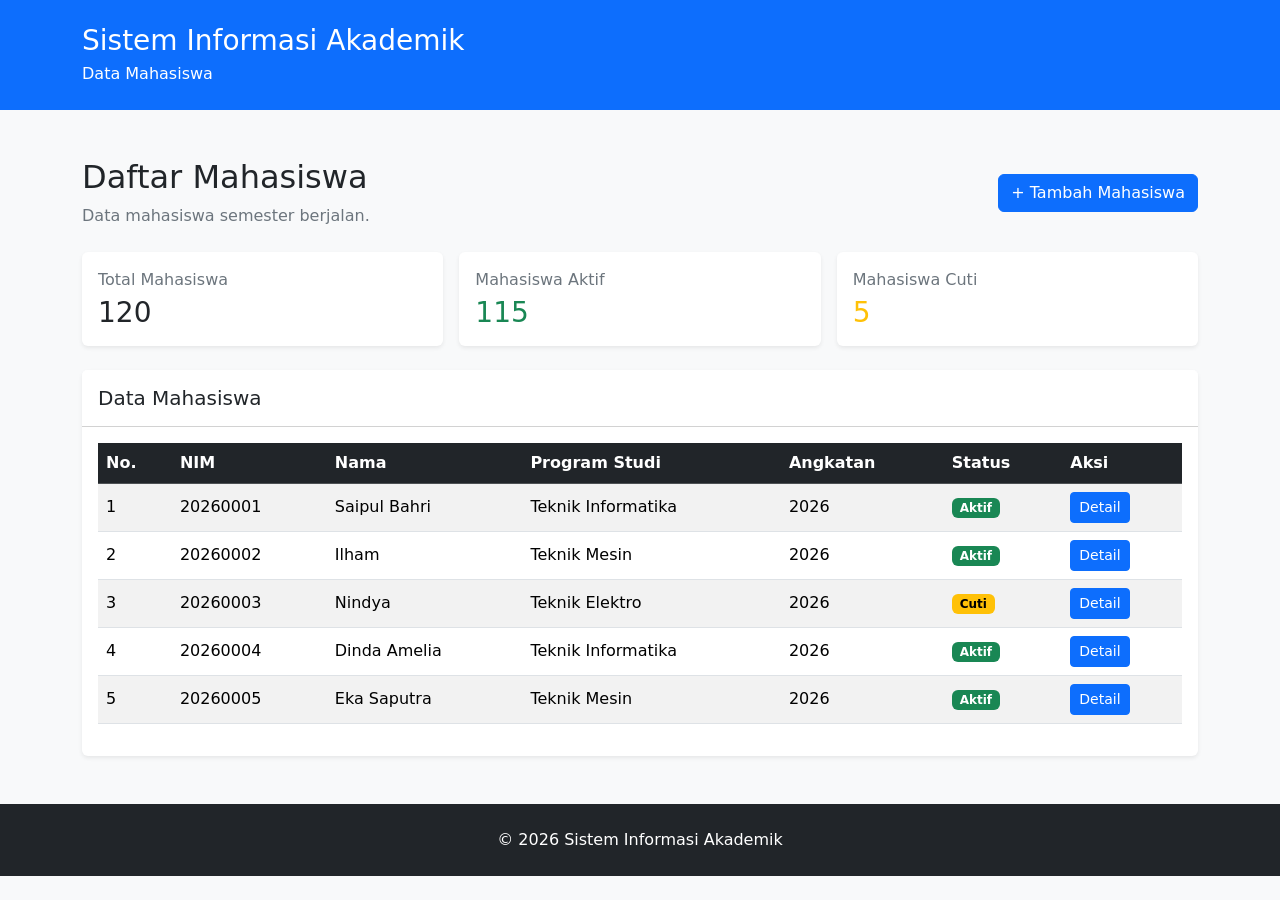
<file: Contoh02/index.html>
<!DOCTYPE html>
<html lang="id">

<head>
    <meta charset="UTF-8">
    <meta name="viewport" content="width=device-width, initial-scale=1.0">

    <title>Data Mahasiswa Bootstrap</title>

    <!-- Bootstrap 5.3.8 -->
    <link href="https://cdn.jsdelivr.net/npm/bootstrap@5.3.8/dist/css/bootstrap.min.css" rel="stylesheet">

    <!-- CSS sendiri -->
    <link rel="stylesheet" href="css/style.css">
</head>

<body class="bg-light">

    <!-- HEADER -->
    <header class="bg-primary text-white py-4">
        <div class="container">
            <h1 class="h3 mb-1">
                Sistem Informasi Akademik
            </h1>

            <p class="mb-0">
                Data Mahasiswa
            </p>
        </div>
    </header>

    <!-- MAIN CONTENT -->
    <main class="container my-5">

        <!-- Judul dan tombol -->
        <div class="row align-items-center mb-4">

            <div class="col-12 col-md-8">
                <h2>
                    Daftar Mahasiswa
                </h2>

                <p class="text-secondary mb-md-0">
                    Data mahasiswa semester berjalan.
                </p>
            </div>

            <div class="col-12 col-md-4 text-md-end mt-3 mt-md-0">
                <button class="btn btn-primary">
                    + Tambah Mahasiswa
                </button>
            </div>

        </div>

        <!-- INFORMASI RINGKAS -->
        <div class="row g-3 mb-4">

            <div class="col-12 col-md-4">
                <div class="card shadow-sm">
                    <div class="card-body">

                        <p class="text-secondary mb-1">
                            Total Mahasiswa
                        </p>

                        <h3 class="mb-0">
                            120
                        </h3>

                    </div>
                </div>
            </div>

            <div class="col-12 col-md-4">
                <div class="card shadow-sm">
                    <div class="card-body">

                        <p class="text-secondary mb-1">
                            Mahasiswa Aktif
                        </p>

                        <h3 class="mb-0 text-success">
                            115
                        </h3>

                    </div>
                </div>
            </div>

            <div class="col-12 col-md-4">
                <div class="card shadow-sm">
                    <div class="card-body">

                        <p class="text-secondary mb-1">
                            Mahasiswa Cuti
                        </p>

                        <h3 class="mb-0 text-warning">
                            5
                        </h3>

                    </div>
                </div>
            </div>

        </div>

        <!-- TABEL -->
        <div class="card shadow-sm">

            <div class="card-header bg-white py-3">
                <h3 class="h5 mb-0">
                    Data Mahasiswa
                </h3>
            </div>

            <div class="card-body">

                <!-- Tabel responsive -->
                <div class="table-responsive">

                    <table class="table table-striped table-hover align-middle">

                        <thead class="table-dark">
                            <tr>
                                <th>No.</th>
                                <th>NIM</th>
                                <th>Nama</th>
                                <th>Program Studi</th>
                                <th>Angkatan</th>
                                <th>Status</th>
                                <th>Aksi</th>
                            </tr>
                        </thead>

                        <tbody>

                            <tr>
                                <td>1</td>
                                <td>20260001</td>
                                <td>Saipul Bahri</td>
                                <td>Teknik Informatika</td>
                                <td>2026</td>
                                <td>
                                    <span class="badge text-bg-success">
                                        Aktif
                                    </span>
                                </td>
                                <td>
                                    <button class="btn btn-sm btn-primary">
                                        Detail
                                    </button>
                                </td>
                            </tr>

                            <tr>
                                <td>2</td>
                                <td>20260002</td>
                                <td>Ilham</td>
                                <td>Teknik Mesin</td>
                                <td>2026</td>
                                <td>
                                    <span class="badge text-bg-success">
                                        Aktif
                                    </span>
                                </td>
                                <td>
                                    <button class="btn btn-sm btn-primary">
                                        Detail
                                    </button>
                                </td>
                            </tr>

                            <tr>
                                <td>3</td>
                                <td>20260003</td>
                                <td>Nindya</td>
                                <td>Teknik Elektro</td>
                                <td>2026</td>
                                <td>
                                    <span class="badge text-bg-warning">
                                        Cuti
                                    </span>
                                </td>
                                <td>
                                    <button class="btn btn-sm btn-primary">
                                        Detail
                                    </button>
                                </td>
                            </tr>

                            <tr>
                                <td>4</td>
                                <td>20260004</td>
                                <td>Dinda Amelia</td>
                                <td>Teknik Informatika</td>
                                <td>2026</td>
                                <td>
                                    <span class="badge text-bg-success">
                                        Aktif
                                    </span>
                                </td>
                                <td>
                                    <button class="btn btn-sm btn-primary">
                                        Detail
                                    </button>
                                </td>
                            </tr>

                            <tr>
                                <td>5</td>
                                <td>20260005</td>
                                <td>Eka Saputra</td>
                                <td>Teknik Mesin</td>
                                <td>2026</td>
                                <td>
                                    <span class="badge text-bg-success">
                                        Aktif
                                    </span>
                                </td>
                                <td>
                                    <button class="btn btn-sm btn-primary">
                                        Detail
                                    </button>
                                </td>
                            </tr>

                        </tbody>

                    </table>

                </div>

            </div>
        </div>

    </main>

    <!-- FOOTER -->
    <footer class="bg-dark text-white text-center py-4">
        <div class="container">
            <p class="mb-0">
                &copy; 2026 Sistem Informasi Akademik
            </p>
        </div>
    </footer>

    <!-- Bootstrap JS -->
    <script src="https://cdn.jsdelivr.net/npm/bootstrap@5.3.8/dist/js/bootstrap.bundle.min.js"></script>

</body>
</html>
</file>
<file: Contoh02/css/style.css>
body {
    min-height: 100vh;
}

.card {
    border: 0;
}

table th {
    white-space: nowrap;
}

table td {
    white-space: nowrap;
}
</file>
